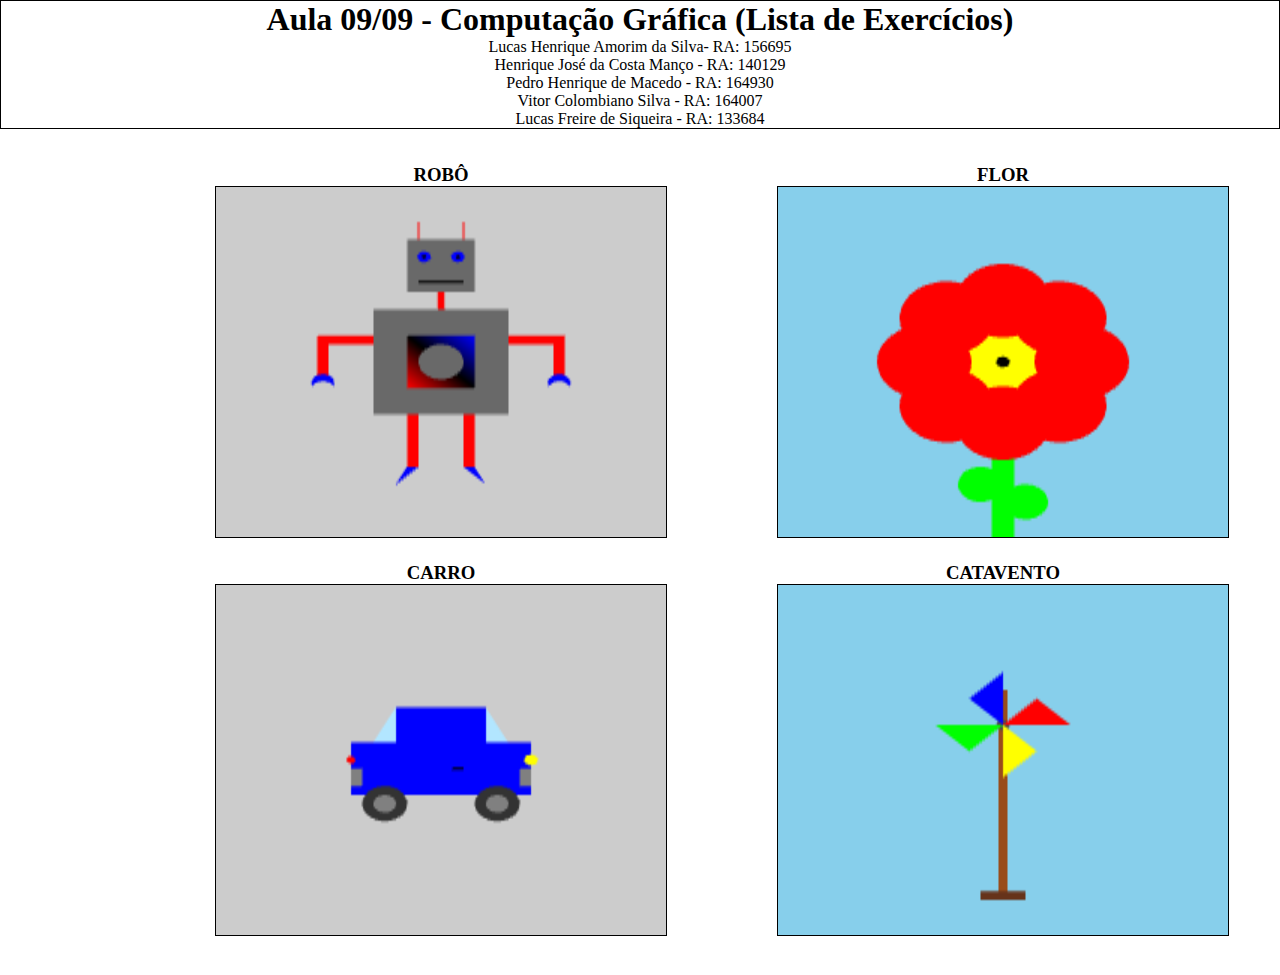
<file: atividade1-cg/index.html>
<!DOCTYPE html>
<html lang="pt-br">
<head>
    <meta charset="UTF-8">
    <meta name="viewport" content="width=device-width, initial-scale=1.0">
    <title>Exercício Aula 09-09-2025</title>
    <link rel="stylesheet" href="style.css">
</head>
<body>
    <div id="cabecalho">
        <h1>Aula 09/09 - Computação Gráfica (Lista de Exercícios)</h1>
        <p>Lucas Henrique Amorim da Silva- RA: 156695</p>
        <p>Henrique José da Costa Manço - RA: 140129</p>
        <p>Pedro Henrique de Macedo - RA: 164930</p>       
        <p>Vitor Colombiano Silva - RA: 164007</p>
        <p>Lucas Freire de Siqueira - RA: 133684</p>
    </div>
    
    <div id="container">
        <table>
            
            <tr> <!-- Primeira linha-->
                <td>
                    <h3>ROBÔ</h3>
                    <canvas id="glCanvas1"></canvas>
                </td>
                <td>
                    <h3>FLOR</h3>
                    <canvas id="glCanvas2"></canvas>
                </td>
            </tr>

            <tr> <!-- Segunda linha-->
                <td>
                    <h3>CARRO</h3>
                    <canvas id="glCanvas3"></canvas>
                </td>
                <td>
                    <h3>CATAVENTO</h3>
                    <canvas id="glCanvas4"></canvas>
                </td>
            </tr>
        </table>     
    </div>

    <script src="scripts.js"></script>
    <script src="robo.js"></script>
    <script src="flor.js"></script>
    <script src="carro.js"></script>
    <script src="catavento.js"></script>
    
</body>
</html>
</file>
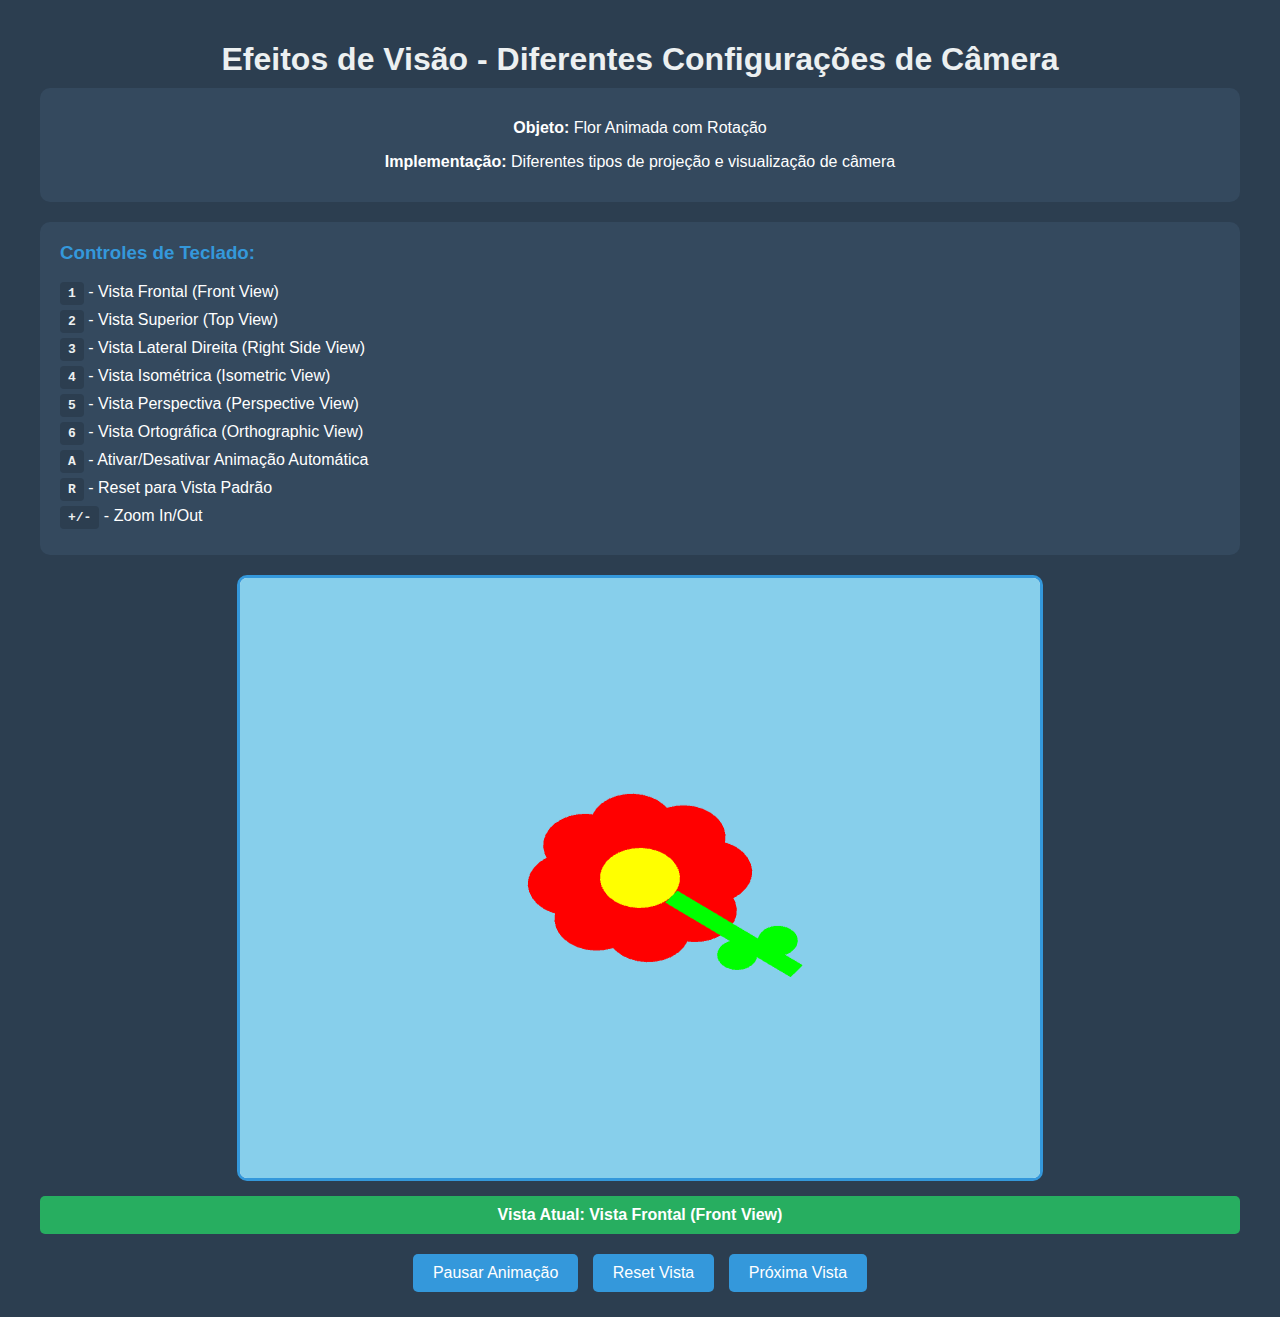
<file: efeitos-de-visao/index.html>
<!DOCTYPE html>
<html lang="pt-br">
<head>
    <meta charset="UTF-8">
    <meta name="viewport" content="width=device-width, initial-scale=1.0">
    <title>Efeitos de Visão - Diferentes Configurações de Câmera</title>
    <link rel="stylesheet" href="style.css">
</head>
<body>
    <div class="container">
        <h1>Efeitos de Visão - Diferentes Configurações de Câmera</h1>

        <div class="info">
            <p><strong>Objeto:</strong> Flor Animada com Rotação</p>
            <p><strong>Implementação:</strong> Diferentes tipos de projeção e visualização de câmera</p>
        </div>

        <div class="controls">
            <h3>Controles de Teclado:</h3>
            <div class="control-row">
                <span class="key">1</span> - Vista Frontal (Front View)
            </div>
            <div class="control-row">
                <span class="key">2</span> - Vista Superior (Top View)
            </div>
            <div class="control-row">
                <span class="key">3</span> - Vista Lateral Direita (Right Side View)
            </div>
            <div class="control-row">
                <span class="key">4</span> - Vista Isométrica (Isometric View)
            </div>
            <div class="control-row">
                <span class="key">5</span> - Vista Perspectiva (Perspective View)
            </div>
            <div class="control-row">
                <span class="key">6</span> - Vista Ortográfica (Orthographic View)
            </div>
            <div class="control-row">
                <span class="key">A</span> - Ativar/Desativar Animação Automática
            </div>
            <div class="control-row">
                <span class="key">R</span> - Reset para Vista Padrão
            </div>
            <div class="control-row">
                <span class="key">+/-</span> - Zoom In/Out
            </div>
        </div>

        <canvas id="glCanvas" width="800" height="600"></canvas>

        <div class="view-info" id="viewInfo">
            Vista Atual: Frontal (Front View)
        </div>

        <div class="animation-controls">
            <button id="animationBtn" onclick="toggleAnimation()">Pausar Animação</button>
            <button onclick="resetView()">Reset Vista</button>
            <button onclick="nextView()">Próxima Vista</button>
        </div>
    </div>

    <script src="script.js"></script>
</body>
</html>
</file>
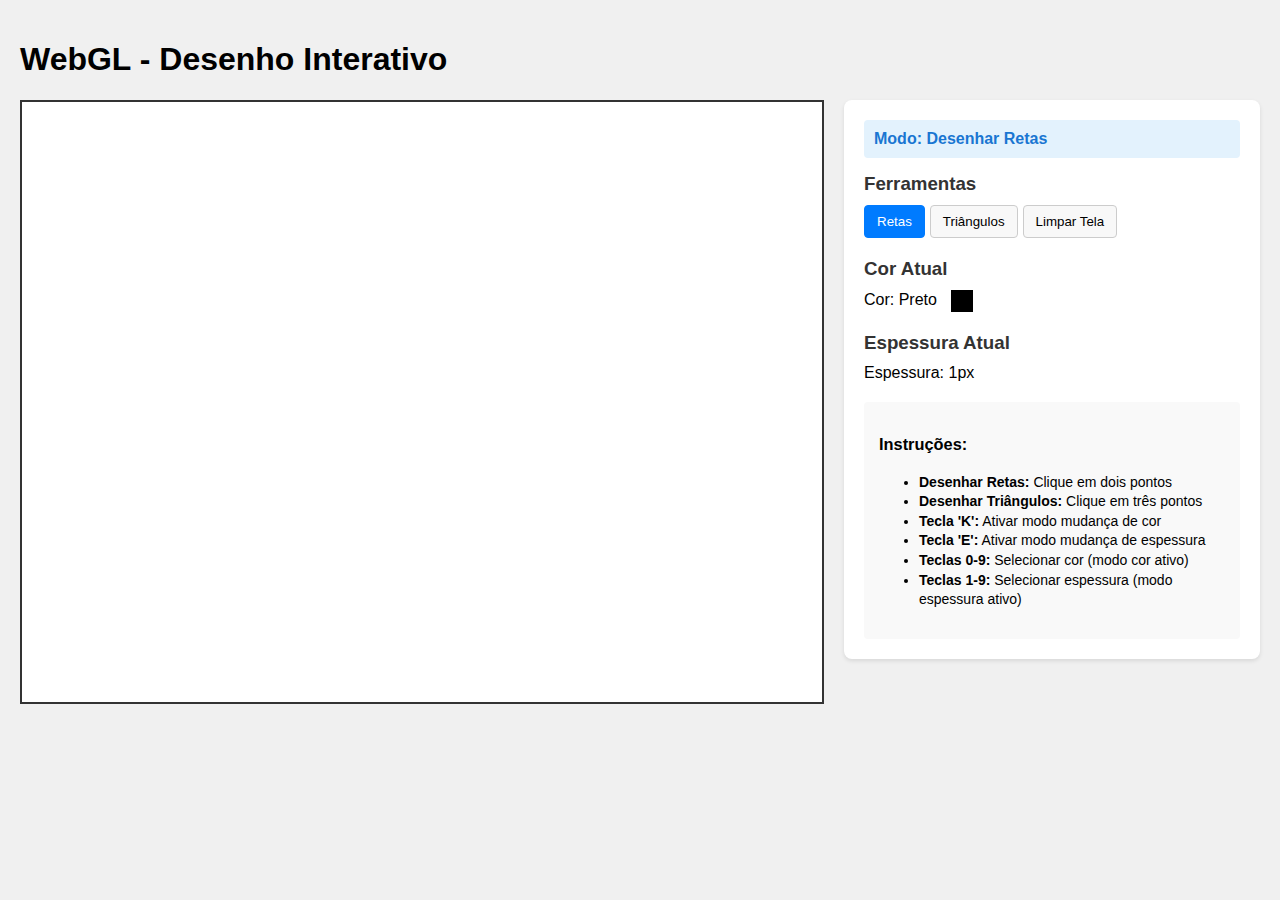
<file: exercicio-2/index.html>
<!DOCTYPE html>
<html lang="pt-br">
<head>
    <meta charset="UTF-8">
    <meta name="viewport" content="width=device-width, initial-scale=1.0">
    <title>Desenho com Retas e Triângulos</title>
    <style>
        body {
            margin: 0;
            padding: 20px;
            font-family: Arial, sans-serif;
            background-color: #f0f0f0;
        }
        #container {
            display: flex;
            gap: 20px;
        }
        canvas {
            border: 2px solid #333;
            background-color: white;
            cursor: crosshair;
        }
        #controls {
            background-color: white;
            padding: 20px;
            border-radius: 8px;
            box-shadow: 0 2px 4px rgba(0,0,0,0.1);
            min-width: 300px;
            height: fit-content;
        }
        .control-group {
            margin-bottom: 20px;
        }
        .control-group h3 {
            margin: 0 0 10px 0;
            color: #333;
        }
        .button-group {
            display: flex;
            gap: 5px;
            flex-wrap: wrap;
        }
        button {
            padding: 8px 12px;
            border: 1px solid #ccc;
            background-color: #f8f8f8;
            cursor: pointer;
            border-radius: 4px;
            transition: background-color 0.2s;
        }
        button:hover {
            background-color: #e8e8e8;
        }
        button.active {
            background-color: #007bff;
            color: white;
            border-color: #007bff;
        }
        .mode-indicator {
            padding: 10px;
            border-radius: 4px;
            margin-bottom: 15px;
            font-weight: bold;
        }
        .mode-line { background-color: #e3f2fd; color: #1976d2; }
        .mode-triangle { background-color: #f3e5f5; color: #7b1fa2; }
        .mode-color { background-color: #e8f5e8; color: #388e3c; }
        .mode-thickness { background-color: #fff3e0; color: #f57c00; }
        .color-preview {
            width: 20px;
            height: 20px;
            border: 1px solid #000;
            display: inline-block;
            margin-left: 10px;
            vertical-align: middle;
        }
        .instructions {
            background-color: #f9f9f9;
            padding: 15px;
            border-radius: 4px;
            font-size: 14px;
            line-height: 1.4;
        }
    </style>
</head>
<body>
    <h1>WebGL - Desenho Interativo</h1>
    <div id="container">
        <canvas id="webgl-canvas" width="800" height="600"></canvas>
        <div id="controls">
            <div id="mode-indicator" class="mode-indicator mode-line">
                Modo: Desenhar Retas
            </div>
            
            <div class="control-group">
                <h3>Ferramentas</h3>
                <div class="button-group">
                    <button id="line-mode" class="active">Retas</button>
                    <button id="triangle-mode">Triângulos</button>
                    <button id="clear-canvas">Limpar Tela</button>
                </div>
            </div>

            <div class="control-group">
                <h3>Cor Atual</h3>
                <div>
                    Cor: <span id="current-color-name">Preto</span>
                    <span id="color-preview" class="color-preview" style="background-color: black;"></span>
                </div>
            </div>

            <div class="control-group">
                <h3>Espessura Atual</h3>
                <div>Espessura: <span id="current-thickness">1</span>px</div>
            </div>

            <div class="instructions">
                <h3>Instruções:</h3>
                <ul>
                    <li><strong>Desenhar Retas:</strong> Clique em dois pontos</li>
                    <li><strong>Desenhar Triângulos:</strong> Clique em três pontos</li>
                    <li><strong>Tecla 'K':</strong> Ativar modo mudança de cor</li>
                    <li><strong>Tecla 'E':</strong> Ativar modo mudança de espessura</li>
                    <li><strong>Teclas 0-9:</strong> Selecionar cor (modo cor ativo)</li>
                    <li><strong>Teclas 1-9:</strong> Selecionar espessura (modo espessura ativo)</li>
                </ul>
            </div>
        </div>
    </div>

    <script src="script.js"></script>
</body>
</html>
</file>
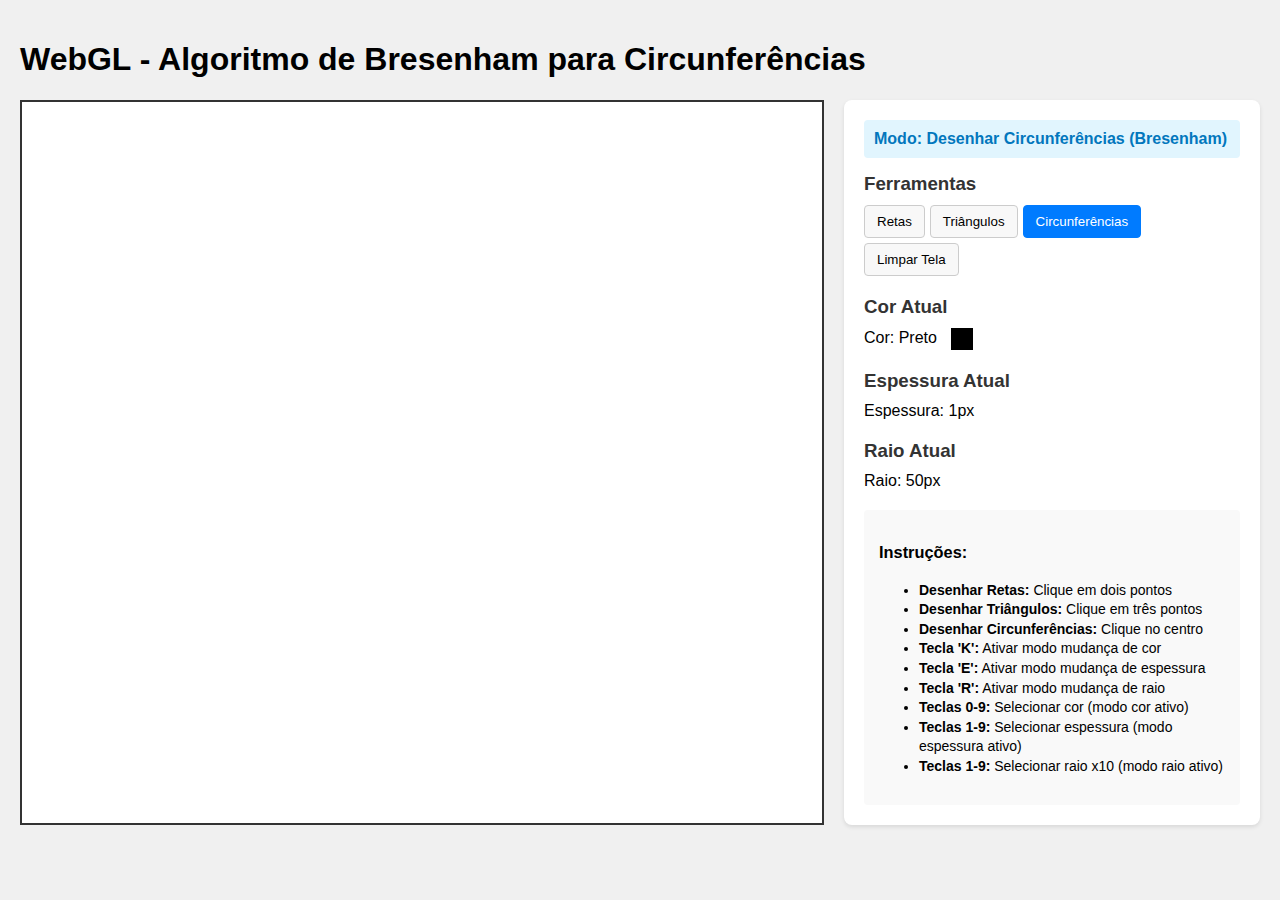
<file: exercicio-3/index.html>
<!DOCTYPE html>
<html lang="pt-br">
<head>
    <meta charset="UTF-8">
    <meta name="viewport" content="width=device-width, initial-scale=1.0">
    <title>WebGL - Algoritmo de Bresenham para Circunferências</title>
    <style>
        body {
            margin: 0;
            padding: 20px;
            font-family: Arial, sans-serif;
            background-color: #f0f0f0;
        }
        #container {
            display: flex;
            gap: 20px;
        }
        canvas {
            border: 2px solid #333;
            background-color: white;
            cursor: crosshair;
        }
        #controls {
            background-color: white;
            padding: 20px;
            border-radius: 8px;
            box-shadow: 0 2px 4px rgba(0,0,0,0.1);
            min-width: 300px;
            height: fit-content;
        }
        .control-group {
            margin-bottom: 20px;
        }
        .control-group h3 {
            margin: 0 0 10px 0;
            color: #333;
        }
        .button-group {
            display: flex;
            gap: 5px;
            flex-wrap: wrap;
        }
        button {
            padding: 8px 12px;
            border: 1px solid #ccc;
            background-color: #f8f8f8;
            cursor: pointer;
            border-radius: 4px;
            transition: background-color 0.2s;
        }
        button:hover {
            background-color: #e8e8e8;
        }
        button.active {
            background-color: #007bff;
            color: white;
            border-color: #007bff;
        }
        .mode-indicator {
            padding: 10px;
            border-radius: 4px;
            margin-bottom: 15px;
            font-weight: bold;
        }
        .mode-line { background-color: #e3f2fd; color: #1976d2; }
        .mode-triangle { background-color: #f3e5f5; color: #7b1fa2; }
        .mode-circle { background-color: #e1f5fe; color: #0277bd; }
        .mode-color { background-color: #e8f5e8; color: #388e3c; }
        .mode-thickness { background-color: #fff3e0; color: #f57c00; }
        .mode-radius { background-color: #fce4ec; color: #c2185b; }
        .color-preview {
            width: 20px;
            height: 20px;
            border: 1px solid #000;
            display: inline-block;
            margin-left: 10px;
            vertical-align: middle;
        }
        .instructions {
            background-color: #f9f9f9;
            padding: 15px;
            border-radius: 4px;
            font-size: 14px;
            line-height: 1.4;
        }
    </style>
</head>
<body>
    <h1>WebGL - Algoritmo de Bresenham para Circunferências</h1>
    <div id="container">
        <canvas id="webgl-canvas" width="800" height="600"></canvas>
        <div id="controls">
            <div id="mode-indicator" class="mode-indicator mode-circle">
                Modo: Desenhar Circunferências
            </div>
            
            <div class="control-group">
                <h3>Ferramentas</h3>
                <div class="button-group">
                    <button id="line-mode">Retas</button>
                    <button id="triangle-mode">Triângulos</button>
                    <button id="circle-mode" class="active">Circunferências</button>
                    <button id="clear-canvas">Limpar Tela</button>
                </div>
            </div>

            <div class="control-group">
                <h3>Cor Atual</h3>
                <div>
                    Cor: <span id="current-color-name">Preto</span>
                    <span id="color-preview" class="color-preview" style="background-color: black;"></span>
                </div>
            </div>

            <div class="control-group">
                <h3>Espessura Atual</h3>
                <div>Espessura: <span id="current-thickness">1</span>px</div>
            </div>

            <div class="control-group">
                <h3>Raio Atual</h3>
                <div>Raio: <span id="current-radius">50</span>px</div>
            </div>

            <div class="instructions">
                <h3>Instruções:</h3>
                <ul>
                    <li><strong>Desenhar Retas:</strong> Clique em dois pontos</li>
                    <li><strong>Desenhar Triângulos:</strong> Clique em três pontos</li>
                    <li><strong>Desenhar Circunferências:</strong> Clique no centro</li>
                    <li><strong>Tecla 'K':</strong> Ativar modo mudança de cor</li>
                    <li><strong>Tecla 'E':</strong> Ativar modo mudança de espessura</li>
                    <li><strong>Tecla 'R':</strong> Ativar modo mudança de raio</li>
                    <li><strong>Teclas 0-9:</strong> Selecionar cor (modo cor ativo)</li>
                    <li><strong>Teclas 1-9:</strong> Selecionar espessura (modo espessura ativo)</li>
                    <li><strong>Teclas 1-9:</strong> Selecionar raio x10 (modo raio ativo)</li>
                </ul>
            </div>
        </div>
    </div>

    <script src="script.js"></script>
</body>
</html>
</file>
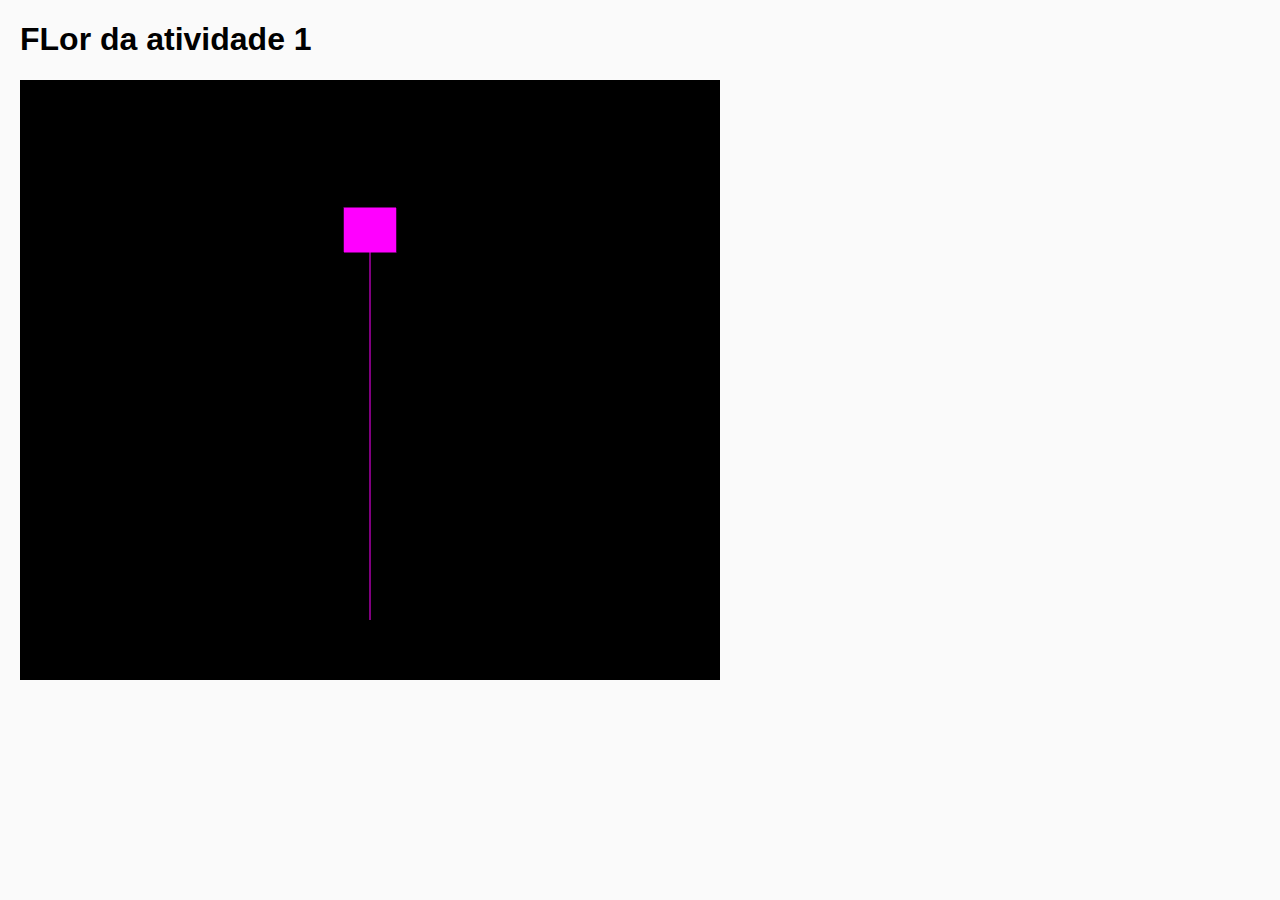
<file: atividade-1/flor/index.html>
<!DOCTYPE html>
<html lang="pt-BR">
<head>
  <meta charset="UTF-8">
  <title>Exemplo WebGL Básico</title>
  <style>
    body {
      margin: 20px;
      padding: 0;
      background-color: rgb(250, 250, 250);
      font-family: Arial, sans-serif;
    }
    canvas { display: block; background: #e4dede; }
  </style>
</head>
<body>
  <h1>FLor da atividade 1</h1>
  <canvas id="webgl-flor" width="700" height="600"></canvas>
  <script src="flor.js"></script>
</body>
</html>
</file>
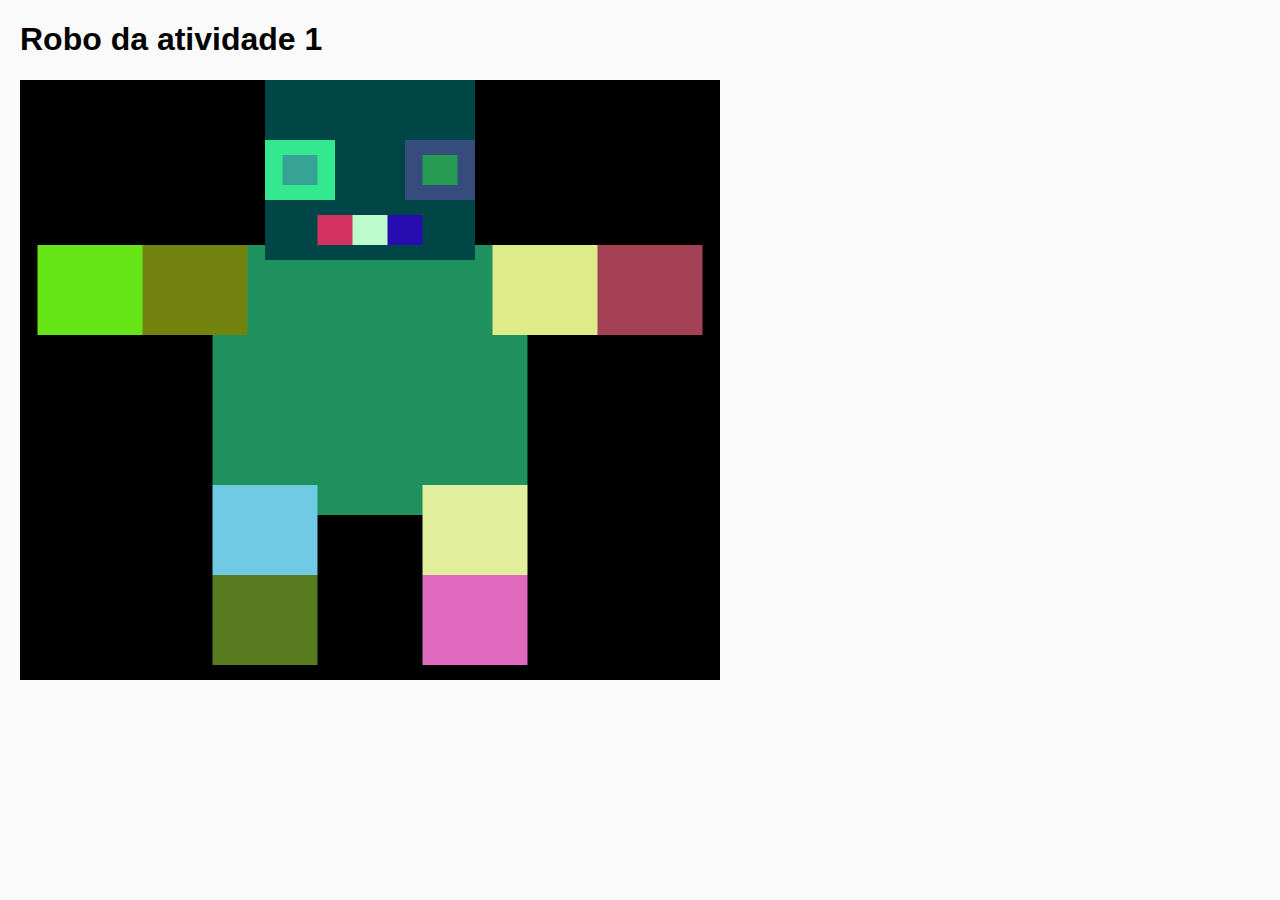
<file: atividade-1/robo/index.html>
<!DOCTYPE html>
<html lang="pt-BR">
<head>
  <meta charset="UTF-8">
  <title>Exemplo WebGL Básico</title>
  <style>
    body {
      margin: 20px;
      padding: 0;
      background-color: rgb(250, 250, 250);
      font-family: Arial, sans-serif;
    }
    canvas { display: block; background: #e4dede; }
  </style>
</head>
<body>
  <h1>Robo da atividade 1</h1>
  <canvas id="webgl-canvas" width="700" height="600"></canvas>
  <script src="robo.js"></script>
</body>
</html>
</file>
<file: atividade1-cg/style.css>
*{
  margin:0;
}

canvas {
  width: 450px;
  height: 350px;
  border: 1px solid #000;
}

table{
  margin: 10px auto;
  padding: 10px;
  width: fit-content;
  border-collapse: separate;
  border-spacing: 100px 10px;
}
th, td {
  text-align: center;
  padding: 5px;
}

div{
  display: flex;
  flex-direction: column;
}

#container{
  padding-inline: 100px;
}

#cabecalho{
  border: solid 1px black;
  text-align: center;
}
</file>
<file: efeitos-de-visao/style.css>
/**
 * Estilos para Efeitos de Visão - Diferentes Configurações de Câmera
 * Aplicação WebGL com flor animada e múltiplas vistas
 */

/* Reset e estilos base */
body {
    font-family: Arial, sans-serif;
    margin: 0;
    padding: 20px;
    background-color: #2c3e50;
    color: white;
}

/* Container principal */
.container {
    text-align: center;
    max-width: 1200px;
    margin: 0 auto;
}

/* Títulos */
h1 {
    color: #ecf0f1;
    margin-bottom: 10px;
}

/* Seção de informações */
.info {
    background-color: #34495e;
    padding: 15px;
    border-radius: 10px;
    margin-bottom: 20px;
}

/* Seção de controles */
.controls {
    background-color: #34495e;
    padding: 20px;
    border-radius: 10px;
    margin-bottom: 20px;
    text-align: left;
}

.controls h3 {
    margin-top: 0;
    color: #3498db;
}

.control-row {
    margin-bottom: 10px;
}

/* Estilo das teclas */
.key {
    background-color: #2c3e50;
    color: #ecf0f1;
    padding: 4px 8px;
    border-radius: 4px;
    font-family: monospace;
    font-weight: bold;
}

/* Canvas WebGL */
canvas {
    border: 3px solid #3498db;
    border-radius: 10px;
    background-color: #ecf0f1;
    display: block;
    margin: 0 auto;
}

/* Informações da vista atual */
.view-info {
    background-color: #27ae60;
    color: white;
    padding: 10px;
    border-radius: 5px;
    margin-top: 15px;
    font-weight: bold;
}

/* Controles de animação */
.animation-controls {
    margin-top: 15px;
}

.animation-controls button {
    background-color: #3498db;
    color: white;
    border: none;
    padding: 10px 20px;
    margin: 5px;
    border-radius: 5px;
    cursor: pointer;
    font-size: 16px;
    transition: background-color 0.3s ease;
}

.animation-controls button:hover {
    background-color: #2980b9;
}

.animation-controls button.active {
    background-color: #e74c3c;
}

/* Responsividade */
@media (max-width: 768px) {
    body {
        padding: 10px;
    }

    .container {
        max-width: 100%;
    }

    canvas {
        width: 100%;
        max-width: 400px;
        height: auto;
    }

    .controls {
        text-align: center;
    }

    .animation-controls button {
        display: block;
        width: 100%;
        margin: 5px 0;
    }
}

/* Animações suaves */
.view-info {
    transition: background-color 0.3s ease;
}

.controls, .info {
    transition: transform 0.2s ease;
}

.controls:hover, .info:hover {
    transform: translateY(-2px);
}
</file>
